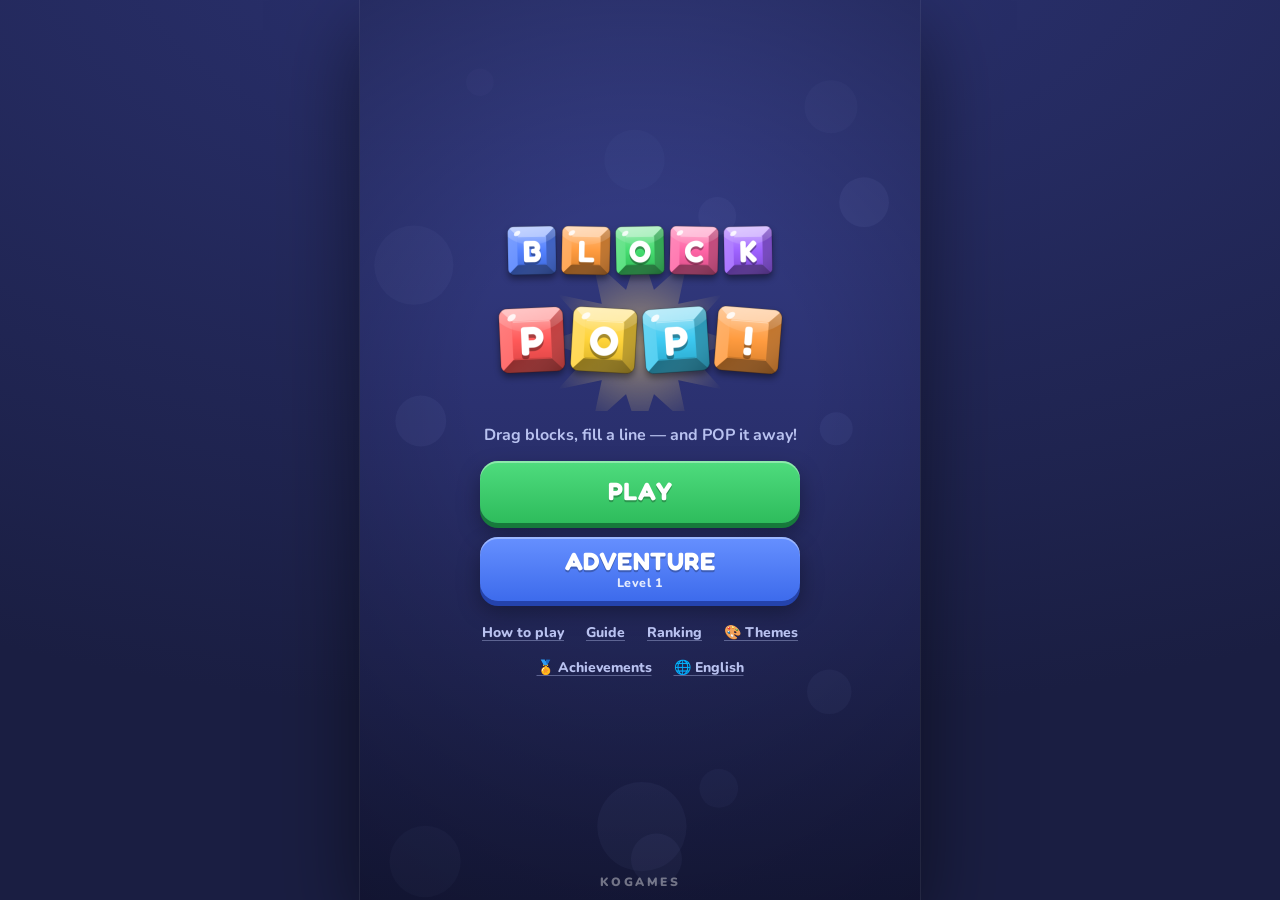
<file: index.html>
<!doctype html>
<html lang="en">
<head>
<meta charset="utf-8">
<meta name="viewport" content="width=device-width, initial-scale=1, viewport-fit=cover, user-scalable=no">
<title>Block Pop — Free Block Blast Puzzle (Play in Browser)</title>
<meta name="description" content="Block Pop is a free browser block puzzle: drag glossy blocks onto the 8×8 board, fill rows and columns and blast them away with juicy combos. Classic endless mode, gem-collecting Adventure levels and a world ranking. No download, no sign-up.">
<link rel="canonical" href="https://kogames.dev/block-pop/">
<meta property="og:type" content="website">
<meta property="og:site_name" content="KOGAMES">
<meta property="og:title" content="Block Pop — Free Block Blast Puzzle">
<meta property="og:description" content="Drag. Fill. BLAST! A free browser block puzzle with combos, Adventure levels and a world ranking — no download, no sign-up.">
<meta property="og:url" content="https://kogames.dev/block-pop/">
<meta property="og:image" content="https://kogames.dev/block-pop/assets/og.jpg">
<meta property="og:image:width" content="1200">
<meta property="og:image:height" content="630">
<meta name="twitter:card" content="summary_large_image">
<meta name="twitter:title" content="Block Pop — Free Block Blast Puzzle">
<meta name="twitter:description" content="Drag. Fill. BLAST! A free browser block puzzle with combos and a world ranking.">
<meta name="twitter:image" content="https://kogames.dev/block-pop/assets/og.jpg">
<meta name="theme-color" content="#232a5c">
<link rel="icon" type="image/png" sizes="192x192" href="assets/icon-192.png">
<link rel="apple-touch-icon" href="assets/icon-192.png">
<meta name="google-adsense-account" content="ca-pub-1318477289708440">
<script type="application/ld+json">
{
  "@context": "https://schema.org",
  "@type": "VideoGame",
  "name": "Block Pop",
  "url": "https://kogames.dev/block-pop/",
  "image": "https://kogames.dev/block-pop/assets/og.jpg",
  "description": "A free block blast puzzle played in the browser. Drag blocks onto the 8×8 board, fill rows and columns to blast them, chain combos and collect gems through Adventure levels.",
  "genre": ["Puzzle", "Casual", "Block"],
  "playMode": "SinglePlayer",
  "gamePlatform": "Web browser",
  "applicationCategory": "GameApplication",
  "operatingSystem": "Any",
  "inLanguage": ["en", "ko", "ja", "ru", "es", "fr"],
  "isAccessibleForFree": true,
  "offers": { "@type": "Offer", "price": "0", "priceCurrency": "USD" },
  "author": { "@type": "Organization", "name": "KOGAMES", "url": "https://kogames.dev/" },
  "publisher": { "@type": "Organization", "name": "KOGAMES", "url": "https://kogames.dev/" }
}
</script>
<link rel="preconnect" href="https://fonts.googleapis.com">
<link rel="preconnect" href="https://fonts.gstatic.com" crossorigin>
<link rel="stylesheet" href="https://fonts.googleapis.com/css2?family=Fredoka:wght@500;600;700&family=Nunito:wght@600;700;800;900&family=Noto+Sans+KR:wght@700;900&family=Noto+Sans+JP:wght@700;900&display=swap">
<link rel="stylesheet" href="style.css">
</head>
<body>
<div id="page">
  <div id="stage" aria-label="Block Pop">
    <canvas id="game"></canvas>

    <!-- ===== HUD (in-game top bar) ===== -->
    <div id="hud" hidden>
      <div class="topbar">
        <div class="tb-side tb-left">
          <button class="icon-btn c-slate" id="btn-home" aria-label="Home"><svg viewBox="0 0 24 24"><path d="M12 3 3 10.2V21h6.2v-6h5.6v6H21V10.2Z"/></svg></button>
        </div>
        <div class="tb-center">
          <div class="score-wrap" id="score-wrap">
            <div class="score" id="score">0</div>
            <div class="pill best"><svg viewBox="0 0 24 24" class="crown"><path d="M3 18 2 7l5 4 5-7 5 7 5-4-1 11z"/><rect x="3" y="19" width="18" height="2.5" rx="1"/></svg><span id="best">0</span></div>
          </div>
          <div class="obj-wrap" id="obj-wrap" hidden>
            <div class="lvl-label" id="lvl-label">LEVEL 1</div>
            <div class="obj-chips">
              <span class="obj-chip red" id="obj-red" hidden><i class="gem-dot r"></i><b id="obj-red-n">0</b></span>
              <span class="obj-chip blue" id="obj-blue" hidden><i class="gem-dot b"></i><b id="obj-blue-n">0</b></span>
            </div>
          </div>
        </div>
        <div class="tb-side tb-right">
          <button class="icon-btn c-amber" id="btn-rank" aria-label="Ranking"><svg viewBox="0 0 24 24"><path d="M4 13h4v7H4zM10 4h4v16h-4zM16 9h4v11h-4z"/></svg></button>
          <button class="icon-btn c-slate" id="btn-menu" aria-label="Menu"><svg viewBox="0 0 24 24"><rect x="4" y="6" width="16" height="2.6" rx="1.3"/><rect x="4" y="10.7" width="16" height="2.6" rx="1.3"/><rect x="4" y="15.4" width="16" height="2.6" rx="1.3"/></svg></button>
        </div>
      </div>
    </div>

    <!-- ===== TITLE ===== -->
    <div id="title" class="screen">
      <div class="title-card">
        <canvas id="logo" width="10" height="10" aria-hidden="true"></canvas>
        <p id="t-tagline" class="tagline"></p>
        <button class="btn big c-green" id="btn-play"><span id="t-play">PLAY</span></button>
        <button class="btn big c-blue" id="btn-adventure"><span id="t-adventure">ADVENTURE</span><span class="btn-sub" id="t-adv-lvl"></span></button>
        <div class="title-links">
          <button class="link" id="btn-howto">How to play</button>
        <a class="link" href="guide/" id="lnk-guide">Guide</a>
          <button class="link" id="btn-title-rank">Ranking</button>
          <button class="link" id="btn-themes">Themes</button>
          <button class="link" id="btn-ach">Achievements</button>
          <button class="link" id="btn-lang"></button>
        </div>
        <div class="title-best" id="title-best"></div>
      </div>
      <a class="home-link" href="/" id="home-link">KOGAMES</a>
    </div>

    <!-- ===== POPUP ROOT ===== -->
    <div id="popups"></div>
    <div id="toast" hidden></div>
  </div>
  <noscript><p style="color:#fff;text-align:center;padding:2rem">Block Pop needs JavaScript to run.</p></noscript>
</div>
<script src="game.js"></script>
</body>
</html>
</file>
<file: style.css>
/* ============================================================
   Block Pop — style.css
   © KOGAMES. Glossy block-blast puzzle, mobile-first portrait.
   ============================================================ */

:root{
  --bg-0:#1a1e42;
  --bg-1:#2c3374;
  --panel:#232a5c;
  --panel-2:#1d2350;
  --ink:#ffffff;
  --ink-dim:#b9c2f0;
  --line:rgba(255,255,255,.1);

  --red:#ff5252;    --red-d:#c22b3c;
  --orange:#ff9838; --orange-d:#c9661a;
  --yellow:#ffd233; --yellow-d:#d19a00;
  --green:#3edc6b;  --green-d:#1ca34a;
  --cyan:#35c7f0;   --cyan-d:#1689b8;
  --blue:#4d7dff;   --blue-d:#2a4fd0;
  --purple:#9b5cff; --purple-d:#6a33cc;
  --pink:#ff5fa2;   --pink-d:#cc2f72;
  --slate:#5a6498;  --slate-d:#3c4474;
  --amber:#ffb02e;  --amber-d:#cc7e12;

  --r-card:22px;
  --shadow:0 10px 30px rgba(0,0,0,.45);
  --f-display:"Fredoka","Nunito","Noto Sans KR","Noto Sans JP",system-ui,sans-serif;
  --f-body:"Nunito","Noto Sans KR","Noto Sans JP",system-ui,sans-serif;
}

/* theme overrides — canvas colors live in sprites.js THEMES; these drive the DOM */
html[data-theme="pink"]{--bg-0:#24112f;--bg-1:#5a2a74}
html[data-theme="lightblue"]{--bg-0:#14275c;--bg-1:#2f4fa0}
html[data-theme="pinkblue"]{--bg-0:#1b1540;--bg-1:#43337f}
html[data-theme="neon"]{--bg-0:#04030e;--bg-1:#14102c}
html[data-theme="white"]{--bg-0:#d9e1f5;--bg-1:#f6f8ff;--ink:#1d2550;--ink-dim:#4b5a8f;--line:rgba(29,37,80,.12)}
html[data-theme="white"] .score,html[data-theme="white"] .lvl-label{text-shadow:0 2px 0 rgba(255,255,255,.7),0 6px 18px rgba(40,60,120,.25)}
html[data-theme="white"] .link{text-decoration-color:rgba(75,90,143,.4)}
html[data-theme="white"] .link:hover{color:#1d2550}
html[data-theme="white"] .title-best{color:#9a5b00}
html[data-theme="white"] .home-link{color:rgba(29,37,80,.45)}

*{box-sizing:border-box;-webkit-tap-highlight-color:transparent}
[hidden]{display:none!important}
html,body{height:100%}
body{
  margin:0;
  font-family:var(--f-body);
  color:var(--ink);
  background:radial-gradient(120% 90% at 50% -10%, var(--bg-1) 0%, var(--bg-0) 100%) fixed;
  overflow:hidden;
  overscroll-behavior:none;
  touch-action:none;
  user-select:none;
  -webkit-user-select:none;
}

#page{height:100%;display:flex;align-items:stretch;justify-content:center}
#stage{
  position:relative;
  width:min(100vw, 560px);
  height:100%;
  overflow:hidden;
}
#game{position:absolute;inset:0;width:100%;height:100%;display:block;touch-action:none}

/* ============================================================
   HUD — top bar
   ============================================================ */
#hud{position:absolute;inset:0;pointer-events:none;z-index:5}
.topbar{
  position:absolute;top:0;left:0;right:0;
  display:flex;align-items:flex-start;justify-content:space-between;
  padding:calc(env(safe-area-inset-top, 0px) + 10px) 12px 0;
  gap:8px;
}
.tb-side{display:flex;gap:8px;pointer-events:auto;flex:0 0 auto;z-index:2}
.tb-center{
  position:absolute;left:50%;transform:translateX(-50%);
  top:calc(env(safe-area-inset-top, 0px) + 6px);
  display:flex;flex-direction:column;align-items:center;
  max-width:60%;
  pointer-events:none;
}
.score-wrap,.obj-wrap{display:flex;flex-direction:column;align-items:center;gap:2px}
.score{
  font-family:var(--f-display);
  font-weight:700;
  font-size:clamp(30px, 9.5vmin, 44px);
  line-height:1.05;
  letter-spacing:.5px;
  text-shadow:0 3px 0 rgba(0,0,0,.35), 0 6px 18px rgba(0,0,0,.35);
}
.score.punch{animation:punch .32s ease}
@keyframes punch{0%{transform:scale(1)}35%{transform:scale(1.22)}100%{transform:scale(1)}}

.pill{
  display:inline-flex;align-items:center;gap:6px;
  background:rgba(0,0,0,.3);
  border:1px solid rgba(255,255,255,.12);
  border-radius:999px;
  padding:3px 11px;
  font-weight:800;font-size:13px;color:#ffe9a8;
  pointer-events:auto;
  max-width:100%;
}
.pill .crown{width:15px;height:15px;fill:#ffcf3f;flex:0 0 auto}
.pill span{overflow:hidden;text-overflow:ellipsis;white-space:nowrap}

.lvl-label{
  font-family:var(--f-display);font-weight:700;
  font-size:clamp(19px, 5.6vmin, 26px);
  text-shadow:0 2px 0 rgba(0,0,0,.35);
  white-space:nowrap;
}
.obj-chips{display:flex;gap:8px}
.obj-chip{
  display:inline-flex;align-items:center;gap:6px;
  background:rgba(0,0,0,.32);border:1px solid rgba(255,255,255,.14);
  border-radius:999px;padding:3px 12px;font-weight:900;font-size:14px;
}
.obj-chip.done{background:rgba(44,170,90,.4);border-color:rgba(130,255,170,.4)}
.gem-dot{width:13px;height:13px;border-radius:4px;transform:rotate(45deg);display:inline-block;flex:0 0 auto}
.gem-dot.r{background:linear-gradient(135deg,#ff8f9d,#e91e45);box-shadow:0 0 6px rgba(255,80,110,.8)}
.gem-dot.b{background:linear-gradient(135deg,#8fd4ff,#1e66e9);box-shadow:0 0 6px rgba(80,150,255,.8)}

.icon-btn{
  width:44px;height:44px;border-radius:14px;border:0;cursor:pointer;
  display:inline-flex;align-items:center;justify-content:center;
  color:#fff;
  box-shadow:0 4px 0 var(--btn-d, #3c4474), 0 8px 16px rgba(0,0,0,.3);
  background:linear-gradient(180deg, var(--btn-1, #6a74ac), var(--btn-0, #5a6498));
  transition:transform .08s ease, box-shadow .08s ease, filter .15s;
}
.icon-btn:active{transform:translateY(3px);box-shadow:0 1px 0 var(--btn-d,#3c4474), 0 4px 10px rgba(0,0,0,.3)}
.icon-btn svg{width:22px;height:22px;fill:currentColor}
.c-slate{--btn-0:#5a6498;--btn-1:#707aae;--btn-d:#343c6b}
.c-amber{--btn-0:#f5a623;--btn-1:#ffc14d;--btn-d:#b06e0a}
.c-green{--btn-0:#2ebc5c;--btn-1:#4fdc7e;--btn-d:#177a3c}
.c-blue{--btn-0:#3d6bec;--btn-1:#6690ff;--btn-d:#2443ad}
.c-pink{--btn-0:#f0478c;--btn-1:#ff74ad;--btn-d:#ad2160}
.c-red{--btn-0:#e8445a;--btn-1:#ff6e7f;--btn-d:#a81f36}
.c-purple{--btn-0:#8a4bf0;--btn-1:#a873ff;--btn-d:#5c28b0}
.c-teal{--btn-0:#17b2a4;--btn-1:#3cd6c8;--btn-d:#0a7a70}
.c-orange{--btn-0:#f07f1e;--btn-1:#ff9f47;--btn-d:#ad5410}

/* ============================================================
   Screens (title)
   ============================================================ */
.screen{position:absolute;inset:0;z-index:10;display:flex;flex-direction:column;align-items:center;justify-content:center}
.screen[hidden]{display:none}
#title{padding:4vh 20px calc(env(safe-area-inset-bottom,0px) + 10px)}
.title-card{
  width:100%;max-width:400px;
  display:flex;flex-direction:column;align-items:center;gap:14px;
  animation:rise .45s ease both;
}
@keyframes rise{from{opacity:0;transform:translateY(16px)}to{opacity:1;transform:none}}
#logo{width:min(84vw, 340px);height:auto}
.tagline{
  margin:0;color:var(--ink-dim);font-weight:700;
  font-size:clamp(13px, 3.8vmin, 16px);
  text-align:center;line-height:1.35;text-wrap:balance;
}

.btn{
  font-family:var(--f-display);
  border:0;cursor:pointer;color:#fff;
  border-radius:18px;
  background:linear-gradient(180deg, var(--btn-1,#6690ff), var(--btn-0,#3d6bec));
  box-shadow:0 5px 0 var(--btn-d,#2443ad), 0 10px 22px rgba(0,0,0,.35), inset 0 2px 0 rgba(255,255,255,.35);
  text-shadow:0 2px 0 rgba(0,0,0,.25);
  transition:transform .08s ease, box-shadow .08s ease, filter .2s;
  display:flex;flex-direction:column;align-items:center;justify-content:center;
  line-height:1.15;
}
.btn:active{transform:translateY(4px);box-shadow:0 1px 0 var(--btn-d,#2443ad), 0 5px 12px rgba(0,0,0,.3), inset 0 2px 0 rgba(255,255,255,.3)}
.btn.big{
  width:100%;max-width:320px;
  min-height:62px;
  padding:10px 18px;
  font-size:clamp(19px, 5.6vmin, 25px);
  font-weight:700;letter-spacing:.5px;
}
.btn.small{min-height:46px;padding:8px 18px;font-size:16px;font-weight:700;border-radius:14px}
.btn.wide{width:100%}
.btn-sub{font-family:var(--f-body);font-size:12.5px;font-weight:800;opacity:.85;text-shadow:none;margin-top:1px}
.btn-sub:empty{display:none}

.title-links{display:flex;flex-wrap:wrap;justify-content:center;gap:4px 14px;margin-top:2px}
.link{
  background:none;border:0;cursor:pointer;
  color:var(--ink-dim);font-weight:800;font-size:14px;font-family:var(--f-body);
  padding:6px 4px;text-decoration:underline;text-underline-offset:3px;text-decoration-color:rgba(185,194,240,.4);
}
.link:hover{color:#fff}
.title-best{color:#ffe9a8;font-weight:800;font-size:14px;min-height:18px}
.home-link{
  position:absolute;bottom:calc(env(safe-area-inset-bottom,0px) + 10px);
  color:rgba(255,255,255,.4);font-weight:900;font-size:12px;letter-spacing:2.5px;
  text-decoration:none;
}
.home-link:hover{color:rgba(255,255,255,.7)}

/* ============================================================
   Popups
   ============================================================ */
#popups{position:absolute;inset:0;z-index:20;pointer-events:none}
.overlay{
  position:absolute;inset:0;background:rgba(10,12,30,.62);
  display:flex;align-items:center;justify-content:center;
  padding:18px;pointer-events:auto;
  animation:fade .2s ease both;
  backdrop-filter:blur(3px);-webkit-backdrop-filter:blur(3px);
}
@keyframes fade{from{opacity:0}to{opacity:1}}
.card{
  width:100%;max-width:380px;max-height:min(86vh, 640px);
  background:linear-gradient(180deg,#2b3270,#20265a);
  border:1px solid rgba(255,255,255,.14);
  border-radius:var(--r-card);
  box-shadow:var(--shadow), inset 0 2px 0 rgba(255,255,255,.12);
  padding:18px 18px calc(16px + env(safe-area-inset-bottom,0px)/2);
  display:flex;flex-direction:column;gap:12px;
  animation:popin .28s cubic-bezier(.34,1.56,.64,1) both;
  overflow:hidden;
}
@keyframes popin{from{opacity:0;transform:scale(.86)}to{opacity:1;transform:scale(1)}}
.card h2{
  margin:0;text-align:center;
  font-family:var(--f-display);font-weight:700;
  font-size:clamp(21px, 6vmin, 26px);
  color:var(--hcol,#fff);
  text-shadow:0 2px 0 rgba(0,0,0,.3);
  line-height:1.2;text-wrap:balance;
}
.card h3{margin:6px 0 0;font-size:15px;font-weight:900;color:var(--ink-dim);text-align:center}
.card p{margin:0;font-size:14.5px;line-height:1.5;color:#dde3ff;text-align:center;text-wrap:balance}
.card p b{color:#fff}
.card .note{font-size:13px;color:var(--ink-dim)}
.card .row{display:flex;gap:10px;justify-content:center;flex-wrap:wrap}
.card .row .btn{flex:1 1 0;min-width:120px}
.btn-x{
  position:absolute;top:0;right:10px;width:34px;height:34px;border-radius:12px;border:0;cursor:pointer;
  background:rgba(255,255,255,.1);color:#cfd6ff;font-size:16px;font-weight:900;line-height:1;
}
.btn-x:hover{background:rgba(255,255,255,.2);color:#fff}
.card-head{position:relative;margin:-4px -4px 0}

.big-score{
  font-family:var(--f-display);font-weight:700;
  font-size:clamp(34px, 11vmin, 50px);text-align:center;line-height:1.1;
  text-shadow:0 3px 0 rgba(0,0,0,.3);
}
.badge-new{
  display:inline-block;vertical-align:middle;margin-left:6px;
  background:linear-gradient(180deg,#ffd75e,#ff9f2e);color:#5c3400;
  font-family:var(--f-body);font-size:13px;font-weight:900;
  border-radius:999px;padding:3px 10px;transform:rotate(-4deg);
  box-shadow:0 2px 6px rgba(0,0,0,.3);
}
.stat-grid{display:flex;gap:8px;justify-content:center}
.stat{
  flex:1 1 0;min-width:0;
  background:rgba(0,0,0,.2);border:1px solid rgba(255,255,255,.08);border-radius:14px;
  padding:9px 6px;display:flex;flex-direction:column;align-items:center;gap:2px;
}
.stat b{font-family:var(--f-display);font-weight:700;font-size:21px;line-height:1.1;color:#fff}
.stat span{font-size:11.5px;font-weight:800;color:#b9c2f0;text-align:center;line-height:1.2;text-wrap:balance}

.menu-grid{display:grid;grid-template-columns:1fr 1fr;gap:9px}
.menu-grid .btn{min-height:50px;padding:8px 10px;font-size:14.5px;white-space:normal;text-align:center;line-height:1.15}

.theme-grid{display:grid;grid-template-columns:repeat(3,1fr);gap:10px;overflow-y:auto;padding:2px}
.theme-cell{
  border:2px solid rgba(255,255,255,.12);border-radius:16px;cursor:pointer;padding:9px 6px 7px;
  background:linear-gradient(180deg,var(--tb0),var(--tb1));
  display:flex;flex-direction:column;align-items:center;gap:6px;color:#fff;
  box-shadow:0 4px 12px rgba(0,0,0,.3);transition:transform .1s;
}
.theme-cell:active{transform:scale(.96)}
.theme-cell.sel{border-color:#ffd24a;box-shadow:0 0 0 2px rgba(255,210,74,.35),0 4px 14px rgba(0,0,0,.35)}
.theme-cell canvas{border-radius:10px;box-shadow:0 3px 8px rgba(0,0,0,.35)}
.theme-name{
  font-size:11.5px;font-weight:900;text-align:center;line-height:1.2;color:#fff;
  background:rgba(10,12,34,.55);border-radius:999px;padding:3px 8px;
  max-width:100%;overflow:hidden;text-overflow:ellipsis;white-space:nowrap;
}

.ach-sec{background:rgba(0,0,0,.18);border-radius:14px;padding:10px 12px 12px;display:flex;flex-direction:column;gap:8px}
.ach-sec h3{margin:0;text-align:left;color:#fff;font-size:14px}
.ach-sec h3 b{color:#ffe9a8}
.ach-bar{height:9px;border-radius:999px;background:rgba(255,255,255,.12);overflow:hidden}
.ach-bar i{display:block;height:100%;border-radius:999px;background:linear-gradient(90deg,#ffd24a,#ff8a3c);min-width:6px}
.ach-row{display:flex;gap:8px}
.ach-medal{
  flex:1 1 0;min-width:0;display:flex;flex-direction:column;align-items:center;gap:1px;
  background:rgba(0,0,0,.22);border:1px solid rgba(255,255,255,.08);border-radius:12px;padding:7px 4px;
  opacity:.45;filter:grayscale(1);
}
.ach-medal.on{opacity:1;filter:none;border-color:rgba(255,210,74,.45);background:rgba(255,180,60,.14)}
.ach-ic{font-size:24px;line-height:1.1}
.ach-nm{font-size:11.5px;font-weight:900;color:#fff;white-space:nowrap;overflow:hidden;text-overflow:ellipsis;max-width:100%}
.ach-th{font-size:11px;font-weight:800;color:#b9c2f0}

.list{display:flex;flex-direction:column;gap:7px}
.list.scroll{overflow-y:auto;overscroll-behavior:contain;padding-right:4px;min-height:60px}
.rank-row{
  display:flex;align-items:center;gap:10px;
  background:rgba(0,0,0,.22);border:1px solid rgba(255,255,255,.08);
  border-radius:12px;padding:7px 11px;font-size:14px;
}
.rank-row.me{background:rgba(77,125,255,.28);border-color:rgba(130,165,255,.5)}
.rank-row .rk{width:30px;text-align:center;font-weight:900;font-family:var(--f-display);font-size:15px;flex:0 0 auto}
.rank-row .rk.top1{color:#ffd24a}.rank-row .rk.top2{color:#d8e2ff}.rank-row .rk.top3{color:#ffab66}
.rank-row .nm{flex:1;overflow:hidden;text-overflow:ellipsis;white-space:nowrap;font-weight:800}
.rank-row .sc{font-weight:900;color:#ffe9a8;flex:0 0 auto}

.howto-item{display:flex;align-items:center;gap:12px;background:rgba(0,0,0,.18);border-radius:14px;padding:10px 12px}
.howto-item canvas{flex:0 0 auto;border-radius:10px}
.howto-item p{text-align:left;font-size:13.5px}

.field{
  width:100%;border-radius:12px;border:1px solid rgba(255,255,255,.2);
  background:rgba(0,0,0,.3);color:#fff;font-weight:800;font-size:15px;
  padding:10px 12px;font-family:var(--f-body);outline:none;
}
.field:focus{border-color:var(--blue)}
.field::placeholder{color:rgba(255,255,255,.35)}

.setting-row{
  display:flex;align-items:center;justify-content:space-between;gap:10px;
  background:rgba(0,0,0,.18);border-radius:14px;padding:10px 14px;
  font-weight:800;font-size:14.5px;
}
.tgl{
  width:54px;height:30px;border-radius:999px;border:0;cursor:pointer;position:relative;flex:0 0 auto;
  background:rgba(255,255,255,.18);transition:background .2s;
}
.tgl::after{
  content:"";position:absolute;top:3px;left:3px;width:24px;height:24px;border-radius:50%;
  background:#fff;box-shadow:0 2px 6px rgba(0,0,0,.35);transition:left .2s;
}
.tgl.on{background:var(--green)}
.tgl.on::after{left:27px}

.lvl-grid{display:grid;grid-template-columns:repeat(5,1fr);gap:8px;overflow-y:auto;padding:2px 4px 2px 2px;min-height:60px}
.lvl-cell{
  aspect-ratio:1;border-radius:12px;border:0;cursor:pointer;
  font-family:var(--f-display);font-weight:700;font-size:15px;color:#fff;
  background:linear-gradient(180deg,#6690ff,#3d6bec);
  box-shadow:0 3px 0 #2443ad, inset 0 1px 0 rgba(255,255,255,.35);
  display:flex;align-items:center;justify-content:center;
}
.lvl-cell:active{transform:translateY(2px);box-shadow:0 1px 0 #2443ad}
.lvl-cell.done{background:linear-gradient(180deg,#4fdc7e,#2ebc5c);box-shadow:0 3px 0 #177a3c, inset 0 1px 0 rgba(255,255,255,.35)}
.lvl-cell.lock{background:rgba(255,255,255,.08);box-shadow:none;color:rgba(255,255,255,.3);cursor:default}

#toast{
  position:absolute;left:50%;bottom:16%;transform:translateX(-50%);
  background:rgba(12,14,34,.92);border:1px solid rgba(255,255,255,.18);
  color:#fff;font-weight:800;font-size:14px;
  border-radius:18px;padding:9px 18px;z-index:40;
  text-align:center;line-height:1.3;max-width:88%;width:max-content;
  animation:fade .2s ease both;pointer-events:none;
}

/* desktop niceties */
@media (min-width:700px){
  #stage{box-shadow:0 0 0 1px rgba(255,255,255,.07), 0 30px 80px rgba(0,0,0,.5);border-radius:0}
}
</file>
